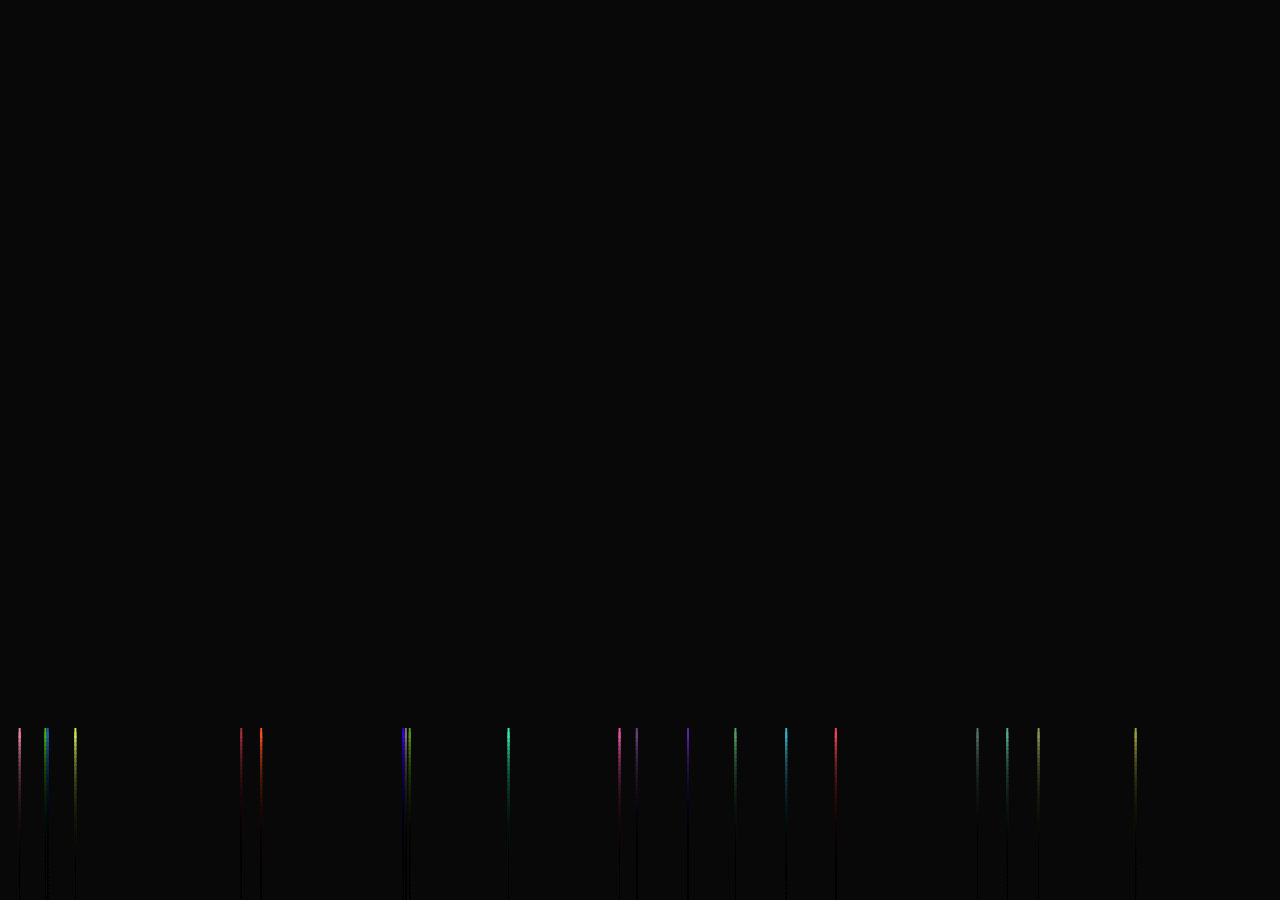
<file: index.html>
<!DOCTYPE html>
<html lang="en">
  <head>
    <meta charset="UTF-8" />
    <meta http-equiv="X-UA-Compatible" content="IE=edge" />
    <meta name="viewport" content="width=device-width, initial-scale=1.0" />
    <title>烟火秀</title>
    <style>
      * {
        padding: 0;
        margin: 0;
        overflow: hidden;
      }
    </style>
  </head>
  <body>
    <canvas id="canvas"></canvas>
    <script>
      (() => {
        const html = document.querySelector('html');
        const canvas = document.getElementById('canvas'); // 获取画布
        const ctx = canvas.getContext('2d'); // 获取画布上下文
        const ranNum = (max, min) => Math.random() * (max - min) + min;

        // 封装绘画类
        const Drawer = {
          drawRect(style, rectOptions = { x: 0, y: 0, width: canvas.width, height: canvas.height }) {
            const {
              x /*矩形起始点的x轴坐标*/,
              y /*矩形起始点的y轴坐标*/,
              width /*矩形的宽度*/,
              height /*矩形的高度*/
            } = rectOptions;
            ctx.beginPath();
            ctx.fillStyle = style;
            ctx.fillRect(x, y, width, height);
            ctx.closePath();
          },
          drawArc(style, arcOptions) {
            const {
              x /*圆弧中心（圆心）的 x 轴坐标*/,
              y /*圆弧中心（圆心）的 y 轴坐标*/,
              r /*圆弧的半径*/,
              startAngle /*圆弧的起始点, x 轴方向开始计算，单位以弧度表示*/,
              endAngle /*圆弧的终点， 单位以弧度表示*/
            } = arcOptions;
            ctx.beginPath();
            ctx.arc(x, y, r, startAngle, endAngle);
            ctx.strokeStyle = style;
            ctx.stroke();
            ctx.closePath();
          },
          /**
          * 绘制文本
          * @param {*} style 绘制文本的 style
          * @param {*} textOptions 文本相关的配置信息, 包含属性:
          *    text: 在画布上输出的文本
          *    x: 相对于画布开始绘制文本的 x 坐标位置
          *    y: 相对于画布开始绘制文本的 y 坐标位置
          */
         drawText(style, textOptions) {
          const {
              text /*文字*/,
              x /*圆弧中心（圆心）的 x 轴坐标*/,
              y /*圆弧中心（圆心）的 y 轴坐标*/
            } = textOptions;
           /*****************************
            * 请在此编写代码，绘制文本
            *****************************/
            ctx.beginPath();
            ctx.strokeStyle = style;
            ctx.font="30px Verdana";
            ctx.strokeText(text,x, y);
            ctx.closePath();
            }
        };

        // 定义烟花类
        class Firework {
          constructor() {
            this._init();
          }

          draw() {
            const isNotReachHeight = this.y > this.flashY; // 还没上升到该爆炸的高度
            if (isNotReachHeight) {
              this._rise();
            } else {
              this._flash();
            }
          }

          // 模拟上升
          _rise() {
            this._drawRect();
            this.y -= this.deltaY;
          }

          // 模拟烟花炸开
          _flash() {
            this._drawArc();
            this._drawText('七夕情人节快乐！！！');

            const MAX_RADIUS = 100;
            const isStillFlash = this.r < MAX_RADIUS; // 还没炸完
            if (isStillFlash) {
              this.r += this.deltaR;
              this.alpha *= this.deltaAlpha;
            } else {
              // 炸完了消失 => 重置
              this._init();
            }
          }

          _init() {
            this._initX();
            this._initY();
            this._initR();
            this._initStyle();
          }

          // 初始化烟花上升时通道 x 坐标相关
          _initX() {
            this.x = ranNum(0, canvas.width); // 画矩形x轴坐标, 随机值
          }

          // 初始化烟花上升时通道 y 坐标相关
          _initY() {
            this.y = canvas.height; // 画矩形y轴坐标
            this.deltaY = 4; // y轴坐标每次重绘减少的delta 模拟烟花的上升
            this.flashY = ranNum(0.1 * canvas.height, 0.4 * canvas.height); // y轴烟花爆炸的坐标
          }

          // 初始化烟花圆形绘制时半径相关
          _initR() {
            this.r = 1; // 烟花初始半径
            this.deltaR = 2; // 半径变化的 delta, 模拟烟花炸开
          }

          // 初始化烟花绘制时 style
          _initStyle() {
            this.alpha = 1; // 初始alpha, 1 表示完全不透明, 0 表示完全透明, 可以参见 https://www.w3schools.com/cssref/func_rgba.asp
            this.deltaAlpha = 0.02; // 每次透明度变化的 delta 最终模拟烟花消失
            this.style = `rgba(${ranNum(0, 255)},${ranNum(0, 255)},${ranNum(0, 255)},${this.alpha})`;
          }

          /**
           * 模拟烟火
           */
          _drawArc() {
            const startAngle = 0;
            const endAngle = Math.PI * 2; //画圆
            Drawer.drawArc(this.style, {
              x: this.x,
              y: this.y,
              r: this.r,
              startAngle,
              endAngle
            });
          }

          /**
           * 模拟上升的动作
           */
          _drawRect() {
            Drawer.drawRect(this.style, {
              x: this.x,
              y: this.y,
              width: 2,
              height: 10
            });
          }

          /**
           * 绘制文本
           */
          _drawText(text) {
            Drawer.drawText(this.style, { text, x: this.x, y: this.y });
          }
        }

        // 烟花秀
        class FireWorksShow {
          // 初始化一场烟花秀, 共 20 只烟花
          constructor(num = 20) {
            this.fires = [];
            for (var i = 0; i < num; i++) {
              this.fires.push(new Firework());
            }
          }

          // 开始放烟花
          show() {
            this._drawTails();
            this.fires.forEach((fire) => fire.draw());
            requestAnimationFrame(this.show.bind(this));
          }

          // 模拟烟花尾巴
          _drawTails() {
            Drawer.drawRect('rgba(0,0,0,0.1)');
          }

          _drawBlackSky() {
            Drawer.drawRect('black');
          }
        }

        // 初始化 canvas 大小
        function initCanvas() {
          canvas.width = html.clientWidth;
          canvas.height = html.clientHeight;
        }

        // 监听 onresize 事件
        function mountWinOnResize() {
          window.onresize = function onresize() {
            drawRect('black');
          };
        }

        (function startShow() {
          initCanvas();
          mountWinOnResize();

          new FireWorksShow().show();
        })();
      })();
    </script>
  </body>
</html>
</file>
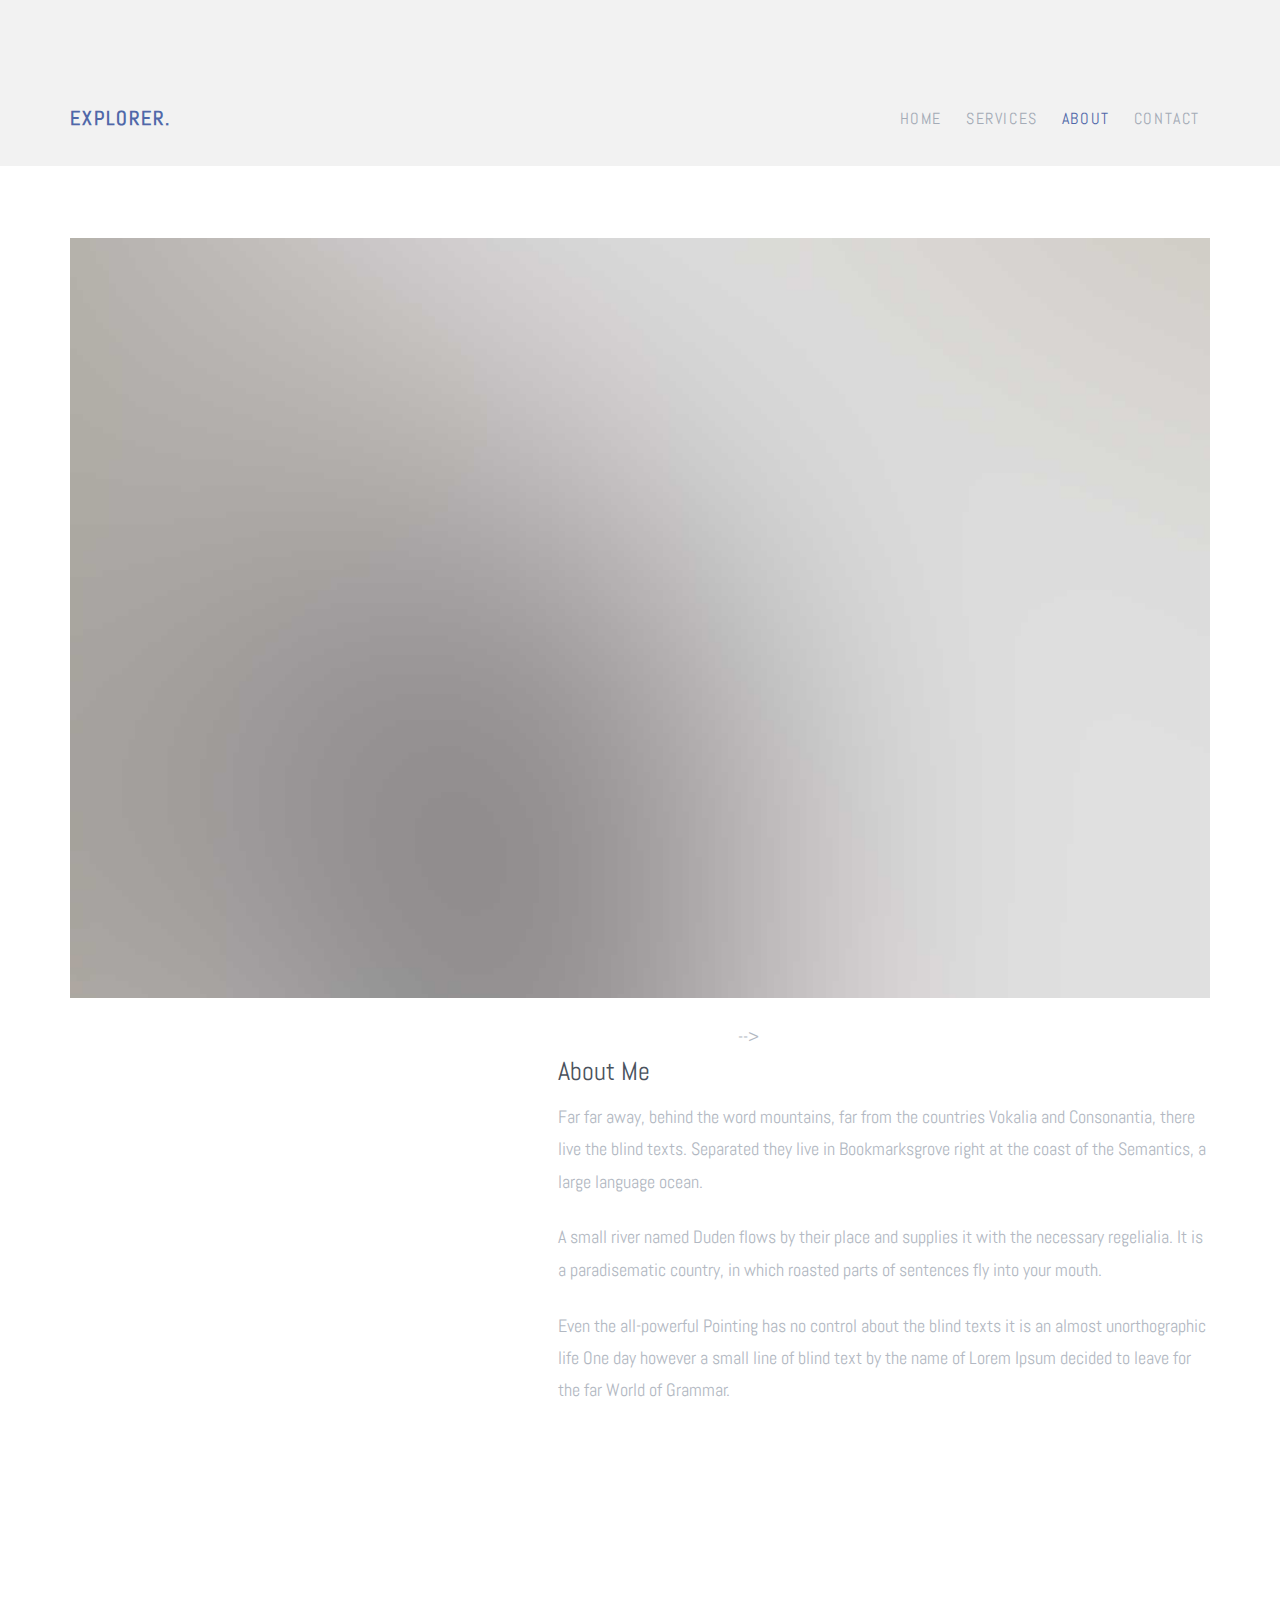
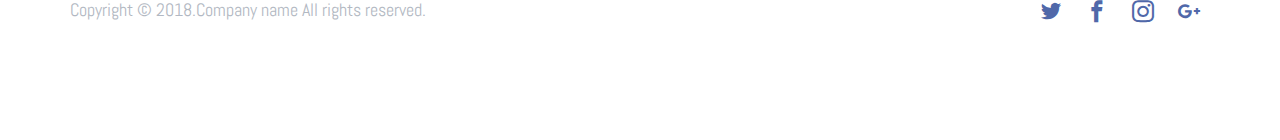
<file: about.html>
<!DOCTYPE html>
<html lang="en">
  <head>
    <meta charset="utf-8">
    <meta name="viewport" content="width=device-width, initial-scale=1">
    <title></title>
    <meta name="description" content="">
    <meta name="keywords" content="">
    
    <link href="https://fonts.googleapis.com/css?family=Abel" rel="stylesheet">
    <link rel="stylesheet" href="css/styles-merged.css">
    <link rel="stylesheet" href="css/style.min.css">
    <link rel="stylesheet" href="css/custom.css">

    <!--[if lt IE 9]>
      <script src="js/vendor/html5shiv.min.js"></script>
      <script src="js/vendor/respond.min.js"></script>
    <![endif]-->
  </head>
  <body>

  <!-- START: header -->
  
  <div class="probootstrap-loader"></div>

  <header role="banner" class="probootstrap-header">
    <div class="container">
        <a href="index.html" class="probootstrap-logo">Explorer<span>.</span></a>
        
        <a href="#" class="probootstrap-burger-menu visible-xs" ><i>Menu</i></a>
        <div class="mobile-menu-overlay"></div>

        <nav role="navigation" class="probootstrap-nav hidden-xs">
          <ul class="probootstrap-main-nav">
            <li><a href="index.html">Home</a></li>
            <li><a href="services.html">Services</a></li>
            <li class="active"><a href="about.html">About</a></li>
            <li><a href="contact.html">Contact</a></li>
          </ul>
          <div class="extra-text visible-xs"> 
            <a href="#" class="probootstrap-burger-menu"><i>Menu</i></a>
            <h5>Address</h5>
            <p>198 West 21th Street, Suite 721 New York NY 10016</p>
            <h5>Connect</h5>
            <ul class="social-buttons">
              <li><a href="#"><i class="icon-twitter"></i></a></li>
              <li><a href="#"><i class="icon-facebook2"></i></a></li>
              <li><a href="#"><i class="icon-instagram2"></i></a></li>
            </ul>
          </div>
        </nav>
    </div>
  </header>
  <!-- END: header -->

  <section class="probootstrap-section">
    <div class="container">
      <div class="row">
        <div class="col-md-12">
          <p><img src="img/img_8.jpg" class="img-responsive" alt="Free Bootstrap Template"></p>
        </div>
      </div>
      <div class="row">
        <div class="col-md-7 col-md-push-5">
          <h2>About Me</h2>
          <p>Far far away, behind the word mountains, far from the countries Vokalia and Consonantia, there live the blind texts. Separated they live in Bookmarksgrove right at the coast of the Semantics, a large language ocean.</p>
          <p>A small river named Duden flows by their place and supplies it with the necessary regelialia. It is a paradisematic country, in which roasted parts of sentences fly into your mouth.</p>
          <p>Even the all-powerful Pointing has no control about the blind texts it is an almost unorthographic life One day however a small line of blind text by the name of Lorem Ipsum decided to leave for the far World of Grammar.</p>
        </div>-->
      </div>
    </div>
  </section>
  <!-- END section -->

  <footer class="probootstrap-footer" role="contentinfo">
    <div class="container">
      <div class="row">
        <div class="col-md-12">
          <p class="probootstrap-copyright">Copyright &copy; 2018.Company name All rights reserved. </p>
          <ul class="probootstrap-social">
            <li><a href="#"><i class="icon-twitter"></i></a></li>
            <li><a href="#"><i class="icon-facebook2"></i></a></li>
            <li><a href="#"><i class="icon-instagram2"></i></a></li>
            <li><a href="#"><i class="icon-google-plus"></i></a></li>
          </ul>
        </div>
      </div>
    </div>
  </footer>

  <div class="gototop js-top">
    <a href="#" class="js-gotop"><i class="icon-chevron-thin-up"></i></a>
  </div>
  

  <script src="js/scripts.min.js"></script>
  <script src="js/main.min.js"></script>
  <script src="js/custom.js"></script>
  </body>
</html>
</file>
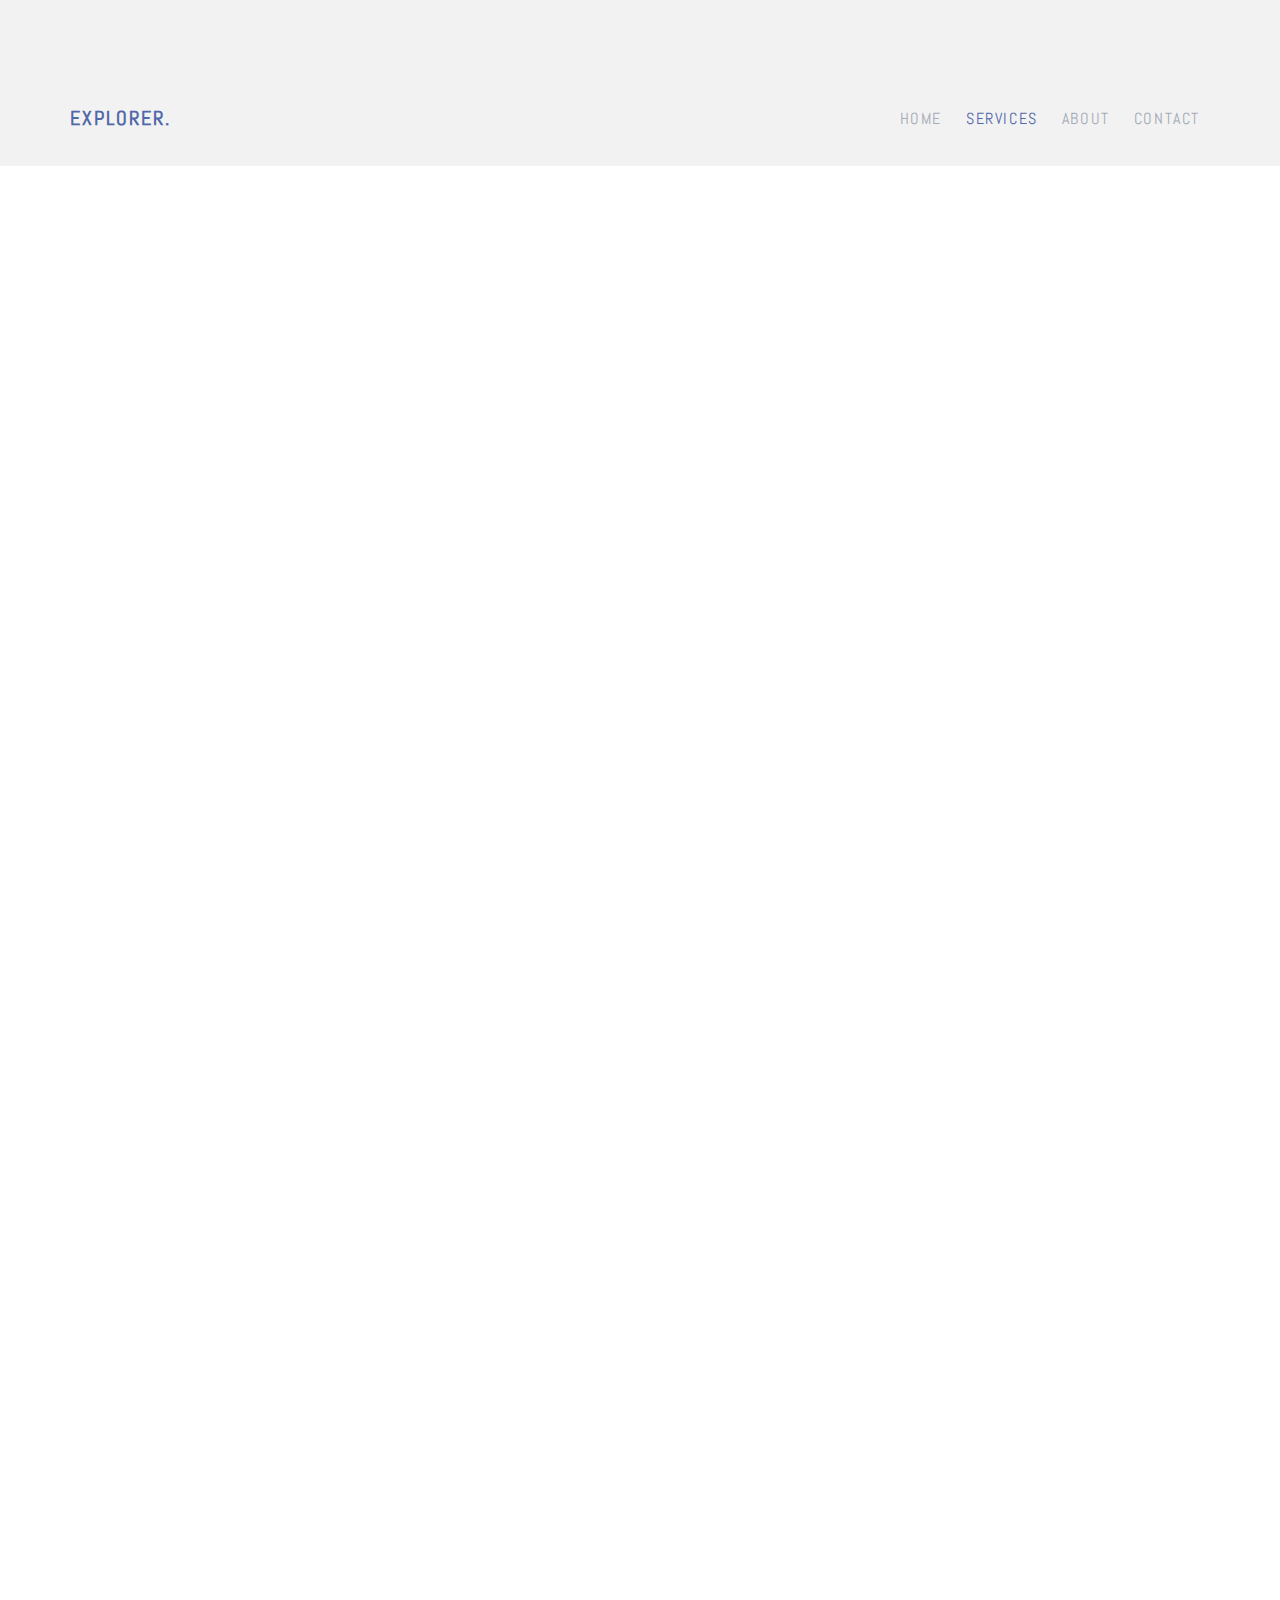
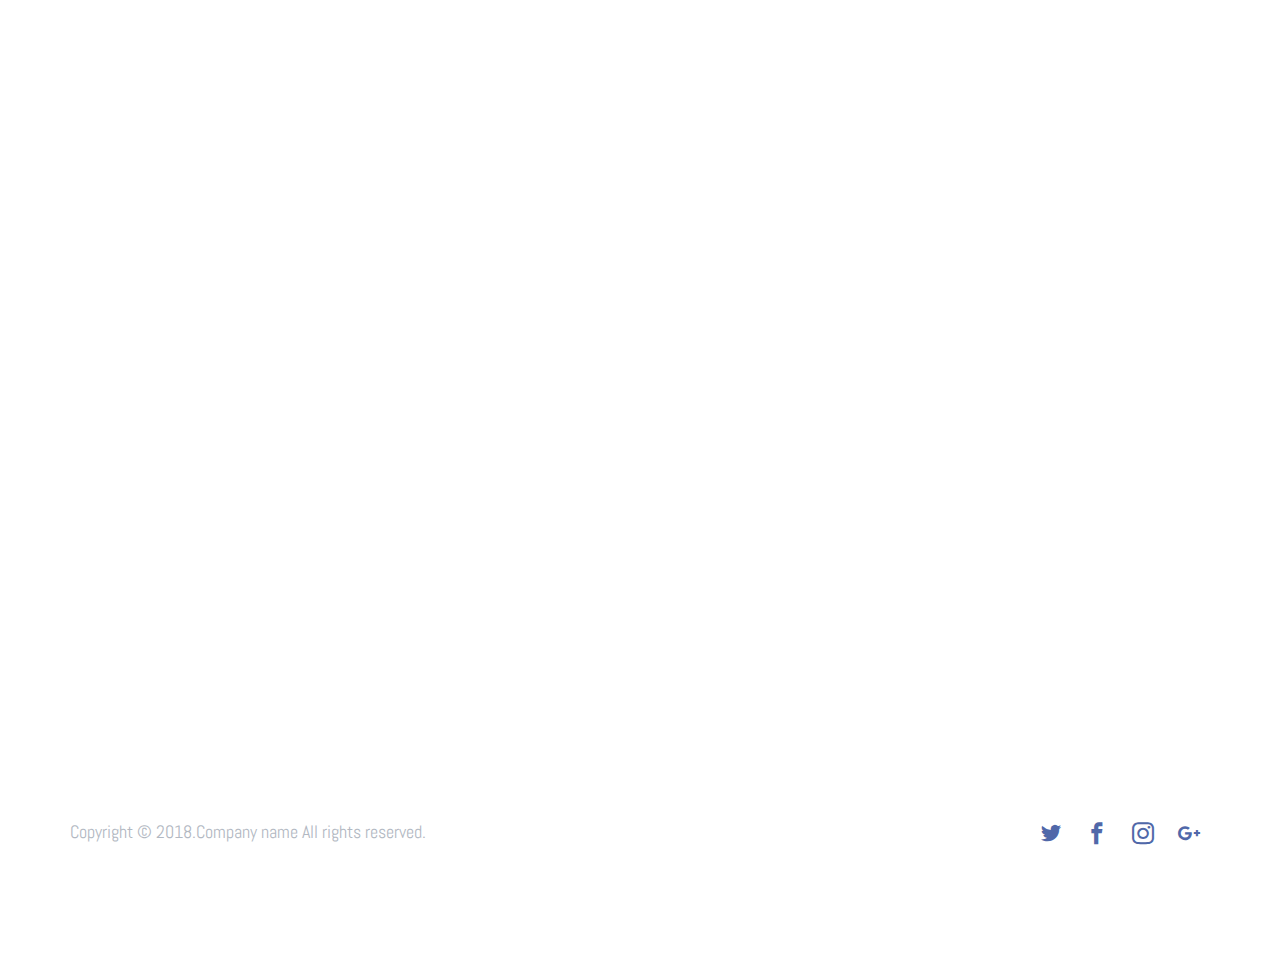
<file: services.html>
<!DOCTYPE html>
<html lang="en">
  <head>
    <meta charset="utf-8">
    <meta name="viewport" content="width=device-width, initial-scale=1">
    <title></title>
    <meta name="description" content="">
    <meta name="keywords" content="">
    
    <link href="https://fonts.googleapis.com/css?family=Abel" rel="stylesheet">
    <link rel="stylesheet" href="css/styles-merged.css">
    <link rel="stylesheet" href="css/style.min.css">
    <link rel="stylesheet" href="css/custom.css">

    <!--[if lt IE 9]>
      <script src="js/vendor/html5shiv.min.js"></script>
      <script src="js/vendor/respond.min.js"></script>
    <![endif]-->
  </head>
  <body>

  <!-- START: header -->
  
  <div class="probootstrap-loader"></div>

  <header role="banner" class="probootstrap-header">
    <div class="container">
        <a href="index.html" class="probootstrap-logo">Explorer<span>.</span></a>
        
        <a href="#" class="probootstrap-burger-menu visible-xs" ><i>Menu</i></a>
        <div class="mobile-menu-overlay"></div>

        <nav role="navigation" class="probootstrap-nav hidden-xs">
          <ul class="probootstrap-main-nav">
            <li><a href="index.html">Home</a></li>
            <li class="active"><a href="services.html">Services</a></li>
            <li><a href="about.html">About</a></li>
            <li><a href="contact.html">Contact</a></li>
          </ul>
          <div class="extra-text visible-xs"> 
            <a href="#" class="probootstrap-burger-menu"><i>Menu</i></a>
            <h5>Address</h5>
            <p>198 West 21th Street, Suite 721 New York NY 10016</p>
            <h5>Connect</h5>
            <ul class="social-buttons">
              <li><a href="#"><i class="icon-twitter"></i></a></li>
              <li><a href="#"><i class="icon-facebook2"></i></a></li>
              <li><a href="#"><i class="icon-instagram2"></i></a></li>
            </ul>
          </div>
        </nav>
    </div>
  </header>
  <!-- END: header -->

  <section class="probootstrap-section">
    <div class="container">
      <div class="row">
        <div class="col-md-6 col-md-offset-3 mb80 text-center probootstrap-animate">
          <h2>My Services</h2>
          <p>Far far away, behind the word mountains, far from the countries Vokalia and Consonantia, there live the blind texts. Separated they live in Bookmarksgrove right at the coast of the Semantics, a large language ocean.</p>    
        </div>
      </div>
      <div class="row probootstrap-lg-service probootstrap-animate" data-animate-effect="fadeIn">
        <div class="col-md-4">
          <div class="icon"><i class="icon-laptop3"></i></div>
        </div>
        <div class="col-md-8">
          <h2 class="mt0">Business Strategy</h2>
          <p>Far far away, behind the word mountains, far from the countries Vokalia and Consonantia, there live the blind texts. Separated they live in Bookmarksgrove right at the coast of the Semantics, a large language ocean.</p>    
          <p>A small river named Duden flows by their place and supplies it with the necessary regelialia. It is a paradisematic country, in which roasted parts of sentences fly into your mouth.</p>
        </div>
      </div>
      <div class="row probootstrap-lg-service probootstrap-animate" data-animate-effect="fadeIn">
        <div class="col-md-4 col-md-push-8">
          <div class="icon">
            <i class="icon-wallet2"></i>
          </div>
        </div>
        <div class="col-md-8 col-md-pull-4">
          <h2 class="mt0">Business Profit</h2>
          <p>Far far away, behind the word mountains, far from the countries Vokalia and Consonantia, there live the blind texts. Separated they live in Bookmarksgrove right at the coast of the Semantics, a large language ocean.</p>    
          <p>A small river named Duden flows by their place and supplies it with the necessary regelialia. It is a paradisematic country, in which roasted parts of sentences fly into your mouth.</p>
        </div>
      </div>

      <div class="row probootstrap-lg-service probootstrap-animate" data-animate-effect="fadeIn">
        <div class="col-md-4">
          <div class="icon">
            <i class="icon-presentation"></i>
          </div>
        </div>
        <div class="col-md-8">
          <h2 class="mt0">Business Marketing</h2>
          <p>Far far away, behind the word mountains, far from the countries Vokalia and Consonantia, there live the blind texts. Separated they live in Bookmarksgrove right at the coast of the Semantics, a large language ocean.</p>    
          <p>A small river named Duden flows by their place and supplies it with the necessary regelialia. It is a paradisematic country, in which roasted parts of sentences fly into your mouth.</p>
        </div>
      </div>
  

      <div class="row">
        <div class="col-md-6 col-md-offset-3 mb80 text-center probootstrap-animate">
          <h2>More Services</h2>
        </div>
      </div>

      <div class="row">
        <div class="col-md-4">
          <div class="service left-icon probootstrap-animate">

            <div class="icon">
              <i class="icon-laptop3"></i>
            </div>
            <div class="text">
              <h3 class="heading">Business Strategy</h3>
              <p>Far far away, behind the word mountains, far from the countries Vokalia and Consonantia, there live the blind texts. </p>
            </div>

          </div>
        </div>
        <div class="col-md-4">
          <div class="service left-icon probootstrap-animate">
            <div class="icon">
              <i class="icon-presentation"></i>
            </div>
            <div class="text">
              <h3 class="heading">Business Marketing</h3>
              <p>Far far away, behind the word mountains, far from the countries Vokalia and Consonantia, there live the blind texts. </p>
            </div>
          </div>
        </div>
        <div class="col-md-4">
          <div class="service left-icon probootstrap-animate">
            <div class="icon">
              <i class="icon-wallet2"></i>
            </div>
            <div class="text">
              <h3 class="heading">Business Profit</h3>
              <p>Far far away, behind the word mountains, far from the countries Vokalia and Consonantia, there live the blind texts. </p>
            </div>
          </div>
        </div>


        <div class="col-md-4">
          <div class="service left-icon probootstrap-animate">

            <div class="icon">
              <i class="icon-hourglass"></i>
            </div>
            <div class="text">
              <h3 class="heading">Fast &amp; Reliable</h3>
              <p>Far far away, behind the word mountains, far from the countries Vokalia and Consonantia, there live the blind texts. </p>
            </div>

          </div>
        </div>
        <div class="col-md-4">
          <div class="service left-icon probootstrap-animate">
            <div class="icon">
              <i class="icon-shield3"></i>
            </div>
            <div class="text">
              <h3 class="heading">Business Security</h3>
              <p>Far far away, behind the word mountains, far from the countries Vokalia and Consonantia, there live the blind texts. </p>
            </div>
          </div>
        </div>
        <div class="col-md-4">
          <div class="service left-icon probootstrap-animate">
            <div class="icon">
              <i class="icon-adjustments"></i>
            </div>
            <div class="text">
              <h3 class="heading">Full Customization</h3>
              <p>Far far away, behind the word mountains, far from the countries Vokalia and Consonantia, there live the blind texts. </p>
            </div>
          </div>
        </div>

      </div>
    </div>
  </section>
  <!-- END section -->

  <footer class="probootstrap-footer" role="contentinfo">
    <div class="container">
      <div class="row">
        <div class="col-md-12">
          <p class="probootstrap-copyright">Copyright &copy; 2018.Company name All rights reserved. </p>
          <ul class="probootstrap-social">
            <li><a href="#"><i class="icon-twitter"></i></a></li>
            <li><a href="#"><i class="icon-facebook2"></i></a></li>
            <li><a href="#"><i class="icon-instagram2"></i></a></li>
            <li><a href="#"><i class="icon-google-plus"></i></a></li>
          </ul>
        </div>
      </div>
    </div>
  </footer>

  <div class="gototop js-top">
    <a href="#" class="js-gotop"><i class="icon-chevron-thin-up"></i></a>
  </div>
  

  <script src="js/scripts.min.js"></script>
  <script src="js/main.min.js"></script>
  <script src="js/custom.js"></script>
  </body>
</html>
</file>
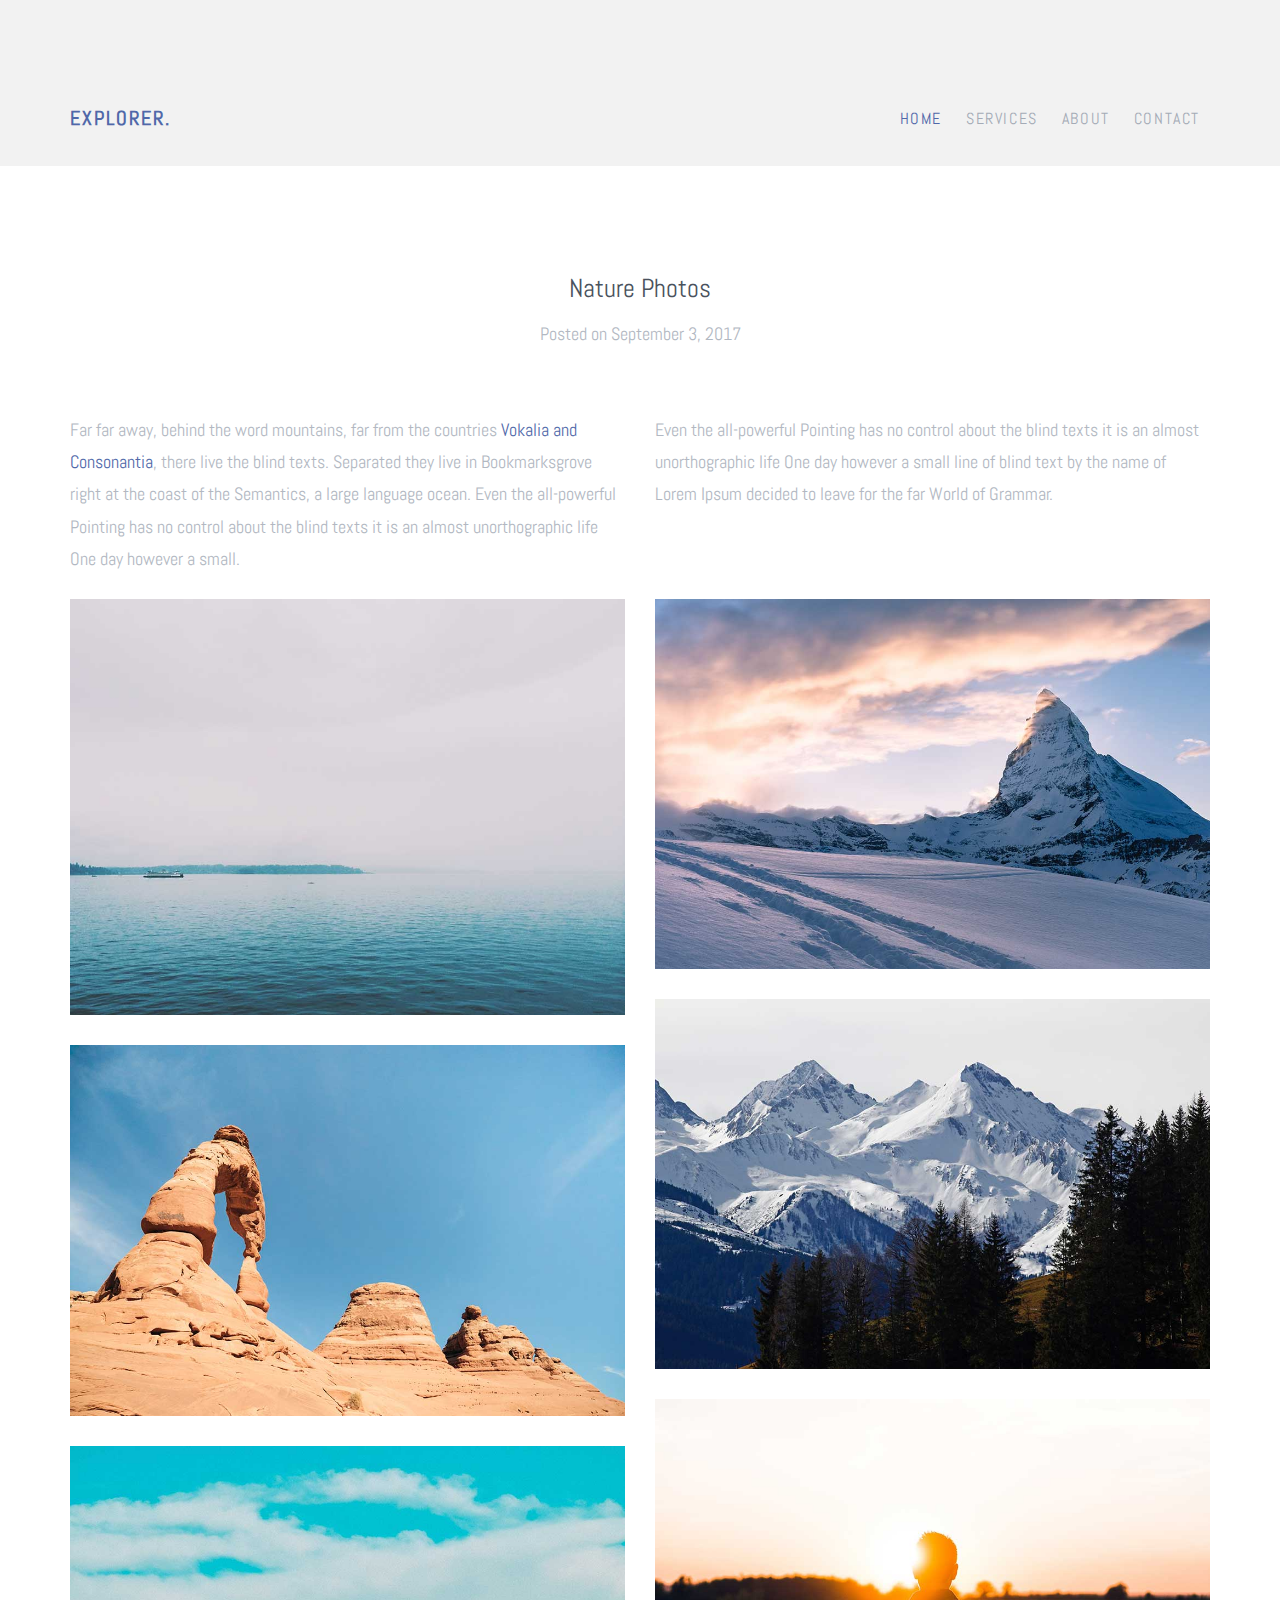
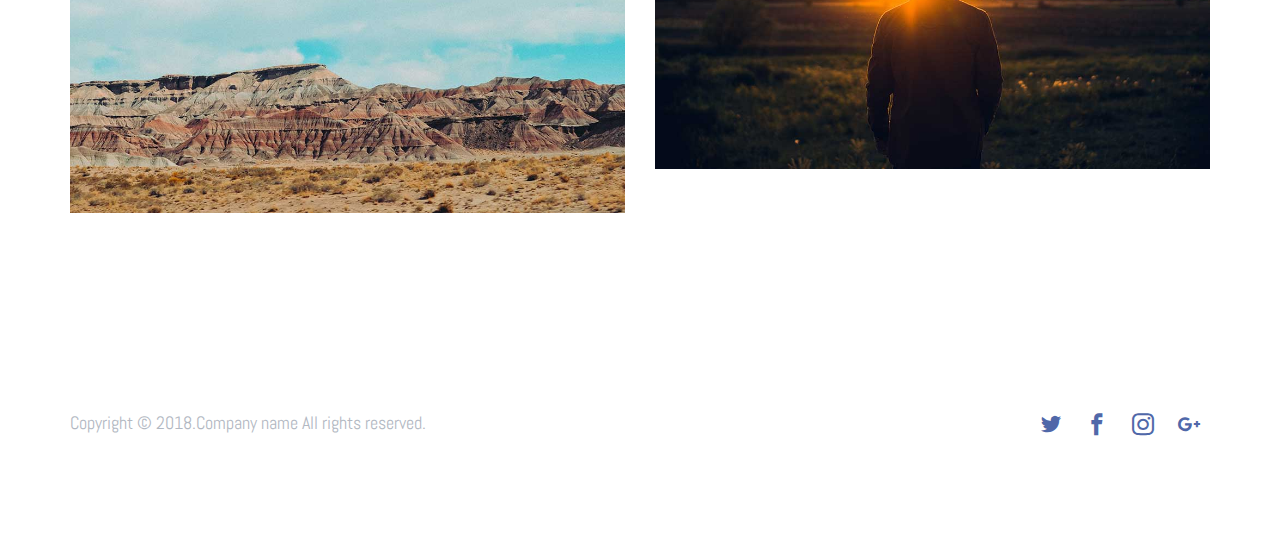
<file: single-page.html>
<!DOCTYPE html>
<html lang="en">
  <head>
    <meta charset="utf-8">
    <meta name="viewport" content="width=device-width, initial-scale=1">
    <title></title>
    <meta name="description" content="">
    <meta name="keywords" content="">
    
    <link href="https://fonts.googleapis.com/css?family=Abel" rel="stylesheet">
    <link rel="stylesheet" href="css/styles-merged.css">
    <link rel="stylesheet" href="css/style.min.css">
    <link rel="stylesheet" href="css/custom.css">

    <!--[if lt IE 9]>
      <script src="js/vendor/html5shiv.min.js"></script>
      <script src="js/vendor/respond.min.js"></script>
    <![endif]-->
  </head>
  <body>

  <!-- START: header -->
  
  <div class="probootstrap-loader"></div>

  <header role="banner" class="probootstrap-header">
    <div class="container">
        <a href="index.html" class="probootstrap-logo">Explorer<span>.</span></a>
        
        <a href="#" class="probootstrap-burger-menu visible-xs" ><i>Menu</i></a>
        <div class="mobile-menu-overlay"></div>

        <nav role="navigation" class="probootstrap-nav hidden-xs">
          <ul class="probootstrap-main-nav">
            <li class="active"><a href="index.html">Home</a></li>
            <li><a href="services.html">Services</a></li>
            <li><a href="about.html">About</a></li>
            <li><a href="contact.html">Contact</a></li>
          </ul>
          <div class="extra-text visible-xs"> 
            <a href="#" class="probootstrap-burger-menu"><i>Menu</i></a>
            <h5>Address</h5>
            <p>198 West 21th Street, Suite 721 New York NY 10016</p>
            <h5>Connect</h5>
            <ul class="social-buttons">
              <li><a href="#"><i class="icon-twitter"></i></a></li>
              <li><a href="#"><i class="icon-facebook2"></i></a></li>
              <li><a href="#"><i class="icon-instagram2"></i></a></li>
            </ul>
          </div>
        </nav>
    </div>
  </header>
  <!-- END: header -->
  
  <div class="probootstrap-section">
    <div class="container">

      <div class="row">
        <div class="col-md-6 col-md-offset-3 mb40 text-center">
          <h2>Nature Photos</h2>
          <p>Posted  on September 3, 2017</p>
        </div>
        <div class="col-md-6">
          <p>Far far away, behind the word mountains, far from the countries <a href="#">Vokalia and Consonantia</a>, there live the blind texts. Separated they live in Bookmarksgrove right at the coast of the Semantics, a large language ocean. Even the all-powerful Pointing has no control about the blind texts it is an almost unorthographic life One day however a small.</p>    
        </div>
        <div class="col-md-6">
          <p>Even the all-powerful Pointing has no control about the blind texts it is an almost unorthographic life One day however a small line of blind text by the name of Lorem Ipsum decided to leave for the far World of Grammar.</p>    
        </div>
      </div>
      <div class="row">
        <div class="col-md-6">
          <p><a href="img/img_1.jpg" class="image-popup"><img src="img/img_1.jpg" class="img-responsive" alt="Free HTML5 Bootstrap Template"></a></p>
          <p><a href="img/img_3.jpg" class="image-popup"><img src="img/img_3.jpg" class="img-responsive" alt="Free HTML5 Bootstrap Template"></a></p>
          <p><a href="img/img_7.jpg" class="image-popup"><img src="img/img_7.jpg" class="img-responsive" alt="Free HTML5 Bootstrap Template"></a></p>
        </div>
        <div class="col-md-6">
          <p><a href="img/img_2.jpg" class="image-popup"><img src="img/img_2.jpg" class="img-responsive" alt="Free HTML5 Bootstrap Template"></a></p>
          <p><a href="img/img_4.jpg" class="image-popup"><img src="img/img_4.jpg" class="img-responsive" alt="Free HTML5 Bootstrap Template"></a></p>
          <p><a href="img/img_6.jpg" class="image-popup"><img src="img/img_6.jpg" class="img-responsive" alt="Free HTML5 Bootstrap Template"></a></p>
        </div>
      </div>
      
    </div>
  </div>

  <footer class="probootstrap-footer" role="contentinfo">
    <div class="container">
      <div class="row">
        <div class="col-md-12">
          <p class="probootstrap-copyright">Copyright &copy; 2018.Company name All rights reserved. </p>
          <ul class="probootstrap-social">
            <li><a href="#"><i class="icon-twitter"></i></a></li>
            <li><a href="#"><i class="icon-facebook2"></i></a></li>
            <li><a href="#"><i class="icon-instagram2"></i></a></li>
            <li><a href="#"><i class="icon-google-plus"></i></a></li>
          </ul>
        </div>
      </div>
    </div>
  </footer>

  <div class="gototop js-top">
    <a href="#" class="js-gotop"><i class="icon-chevron-thin-up"></i></a>
  </div>
  

  <script src="js/scripts.min.js"></script>
  <script src="js/main.min.js"></script>
  <script src="js/custom.js"></script>

  </body>
</html>
</file>
<file: css/custom.css>
/* Your custom css code goes here */
</file>
<file: css/style.min.css>
/*!==============================
 * Theme Name: Explorer
 */.probootstrap-logo,body{font-family:Abel,sans-serif}.btn,.probootstrap-footer-widget .heading,.probootstrap-logo,.probootstrap-main-nav li a{letter-spacing:.1em;text-transform:uppercase}@font-face{font-family:icomoon;src:url(../fonts/icomoon/icomoon.eot?1z9v6x);src:url(../fonts/icomoon/icomoon.eot?1z9v6x#iefix) format("embedded-opentype"),url(../fonts/icomoon/icomoon.ttf?1z9v6x) format("truetype"),url(../fonts/icomoon/icomoon.woff?1z9v6x) format("woff"),url(../fonts/icomoon/icomoon.svg?1z9v6x#icomoon) format("svg");font-weight:400;font-style:normal}html{overflow-x:hidden;font-size:1em}body{background:#fff;font-size:18px;line-height:1.8;font-weight:300;color:#b2b8c2}::selection{background:#5068A9;color:#fff}::-moz-selection{background:#5068A9;color:#fff}.page-title h1,.probootstrap-card .probootstrap-card-text .probootstrap-card-heading,.probootstrap-panel .panel .panel-title,.section-heading h2,.service .heading,.service.left-icon h3,h1,h2,h3,h4{margin:1.414em 0 .5em;line-height:1.2;font-weight:300;color:#4a525d}.page-title h1,h1{margin-top:0;font-size:1.602em}.section-heading h2,h2{font-size:1.424em}.probootstrap-card .probootstrap-card-text .probootstrap-card-heading,.service .heading,.service.left-icon h3,h3{font-size:1.266em}.probootstrap-panel .panel .panel-title,h4{font-size:1.125em}.font_small,small{font-size:.889em}figure,ol,p,ul{margin-bottom:1.3em}a{-webkit-transition:.3s all;transition:.3s all;color:#5068A9}a:focus,a:hover{color:#485d98;text-decoration:none!important}.probootstrap-header{padding-top:100px;padding-bottom:30px;width:100%;z-index:12;position:relative;background:#F2F2F2;top:0}.probootstrap-logo{float:left;color:#5068A9;padding-left:0;font-size:20px;display:block;font-weight:900}.probootstrap-logo:active,.probootstrap-logo:focus,.probootstrap-logo:hover{color:#5068A9}@media screen and (max-width:768px){.probootstrap-header{padding-top:30px;padding-bottom:30px}.probootstrap-logo{padding-left:0}}.probootstrap-nav{float:right;margin:2px 0 0}.probootstrap-mobile-menu-active .probootstrap-nav{text-align:left;position:fixed;display:block!important;overflow-y:auto;top:0;right:0;bottom:0;z-index:1100;height:100vh;width:300px;background:#000;padding:40px;-webkit-transition:.3s all ease-out;transition:.3s all ease-out;-webkit-transform:translateX(300px);transform:translateX(300px)}.probootstrap-mobile-menu-active .probootstrap-nav .extra-text{display:block;float:left;clear:both;margin-top:30px;font-size:16px;color:rgba(255,255,255,.5)}.probootstrap-mobile-menu-active .probootstrap-nav .extra-text .social-buttons{padding:0;margin:0 0 20px}.probootstrap-mobile-menu-active .probootstrap-nav .extra-text .social-buttons li{display:inline-block;zoom:1;padding:0;margin:0}.probootstrap-mobile-menu-active .probootstrap-nav .extra-text .social-buttons li a{color:#fff;padding:10px}.probootstrap-mobile-menu-active .probootstrap-nav .extra-text .social-buttons li:first-child a{padding-left:0}.probootstrap-mobile-menu-active .probootstrap-nav .extra-text h5{text-transform:uppercase;font-size:12px;font-weight:700;letter-spacing:.1em;color:#fff}.probootstrap-mobile-menu-active.show .probootstrap-nav{-webkit-transform:translateX(0);transform:translateX(0)}.probootstrap-main-nav{margin:0;padding:0}.probootstrap-mobile-menu-active .probootstrap-main-nav{float:left;margin-top:40px;width:100%}.probootstrap-main-nav li{margin:0;padding:0 10px;list-style:none;display:inline;font-size:16px}.probootstrap-mobile-menu-active .probootstrap-main-nav li{margin-bottom:10px;padding-left:0;padding-right:0;display:block}.probootstrap-main-nav li a{font-weight:400;padding:10px 0;color:#a4abb6}.probootstrap-main-nav li a:hover{color:#8791a0}.probootstrap-mobile-menu-active.show .probootstrap-main-nav li a{color:#5068A9}.probootstrap-mobile-menu-active .probootstrap-main-nav li a{margin-bottom:10px;padding:5px 0;display:block}.probootstrap-mobile-menu-active .probootstrap-main-nav li a:hover{color:#fff}.probootstrap-main-nav li.active a,.probootstrap-main-nav li.active a:hover{color:#5068A9}.probootstrap-header-social li a,.probootstrap-mobile-menu-active .probootstrap-main-nav li.active a{color:#fff}.mobile-menu-overlay{z-index:1099;position:fixed;top:0;bottom:0;left:0;right:0;width:100vw;height:100vh;background:rgba(0,0,0,.3);opacity:0;visibility:hidden;-webkit-transition:.3s all ease-out;transition:.3s all ease-out}.probootstrap-hover-overlay:before,.probootstrap-hover-overlay:hover:before,.probootstrap-mobile-menu-active.show .mobile-menu-overlay{opacity:1;visibility:visible}.probootstrap-header-social{position:absolute;top:34px;right:60px}.probootstrap-header-social li{display:inline;list-style:none;margin-left:5px}.probootstrap-right-nav{position:absolute;top:3px;right:0;margin:0;padding:0}.probootstrap-right-nav li{padding:0;margin:0;display:inline-block;zoom:1;list-style:none}.probootstrap-right-nav li a{padding:0 10px}.probootstrap-burger-menu{display:inline-block;width:18px;height:18px;cursor:pointer;text-decoration:none}.probootstrap-burger-menu i{position:relative;display:inline-block;width:18px;height:2px;color:#a4abb6;font:700 14px/.4 Helvetica,arial;text-transform:uppercase;text-indent:-55px;background:#a4abb6;-webkit-transition:all .2s ease-out;transition:all .2s ease-out}.probootstrap-burger-menu i::after,.probootstrap-burger-menu i::before{content:'';width:18px;height:2px;background:#a4abb6;position:absolute;left:0;-webkit-transition:all .2s ease-out;transition:all .2s ease-out}.probootstrap-burger-menu i::before{top:-7px}.probootstrap-burger-menu i::after{bottom:-7px}.probootstrap-burger-menu:hover i::before{top:-10px}.probootstrap-burger-menu:hover i::after{bottom:-10px}.probootstrap-burger-menu.active i{background:0 0}.probootstrap-burger-menu.active i::before{top:0;-webkit-transform:rotateZ(45deg);transform:rotateZ(45deg)}.probootstrap-burger-menu.active i::after{bottom:0;-webkit-transform:rotateZ(-45deg);transform:rotateZ(-45deg)}.probootstrap-mobile-menu-active.show .probootstrap-burger-menu i{color:#fff;background:#000}.probootstrap-mobile-menu-active.show .probootstrap-burger-menu i::after,.probootstrap-mobile-menu-active.show .probootstrap-burger-menu i::before{background:#fff}.probootstrap-burger-menu{position:absolute;top:30px;right:20px}.btn{border:none;border-radius:4px;-webkit-transition:.3s all ease-in;transition:.3s all ease-in;padding:10px 15px}.btn.btn-sm{font-size:13px;padding:5px 20px}.btn.btn-lg{line-height:1.5;padding-top:20px;padding-bottom:20px}.btn.btn-primary{border:2px solid #5068A9;background:#5068A9;color:#fff}.btn.btn-primary:active,.btn.btn-primary:focus,.btn.btn-primary:hover{background:#5f76b3;color:#fff;border:2px solid #5f76b3}.btn.btn-primary:active,.btn.btn-primary:focus{outline:0;border:2px solid #5f76b3}.btn.btn-ghost{background:0 0;border:2px solid #5068A9;color:#5068A9}.btn.btn-ghost:hover{background:#5068A9;color:#fff;border:2px solid #5068A9}.btn.btn-ghost:active,.btn.btn-ghost:focus{outline:0;background:0 0;color:#5068A9;border:2px solid #5068A9}.btn.btn-ghost.btn-ghost-white{background:0 0;border:2px solid #fff;color:#fff}.btn.btn-ghost.btn-ghost-white:hover{background:#fff;color:#5068A9}.btn.btn-ghost.btn-ghost-white:active,.btn.btn-ghost.btn-ghost-white:focus{outline:0;background:#fff;color:#5068A9;border:2px solid #fff}.btn.btn-black,.btn.btn-black:active,.btn.btn-black:focus,.btn.btn-black:hover{background:#000;border:1px solid #000;color:#fff}.btn.btn-black:active,.btn.btn-black:focus{outline:0}.probootstrap-section{padding:4em 0;position:relative;z-index:2}.probootstrap-section.probootstrap-section-sm{padding:3em 0}.probootstrap-section.probootstrap-border-top{border-top:1px solid rgba(0,0,0,.1)}.probootstrap-section.probootstrap-border-bottom{border-bottom:1px solid rgba(0,0,0,.1)}.probootstrap-section>.container.probootstrap-border-top{padding-top:50px;border-top:1px solid rgba(0,0,0,.1)}.probootstrap-cta,.probootstrap-footer{border-top:2px solid rgba(255,255,255,.1)}.probootstrap-section.probootstrap-section-colored,.probootstrap-section.probootstrap-section-dark{background:#ddf0f3;background:-webkit-gradient(linear,left top,right top,from(#ddf0f3),to(#5068a9));background:linear-gradient(to right,#ddf0f3 0,#5068a9 100%);filter:progid:DXImageTransform.Microsoft.gradient( startColorstr=$firstcolor, endColorstr=$secondcolor, GradientType=1 )}.probootstrap-section.probootstrap-section-colored .section-heading h2,.probootstrap-section.probootstrap-section-dark .section-heading h2{color:#fff}.probootstrap-section.probootstrap-section-colored .section-heading p,.probootstrap-section.probootstrap-section-dark .section-heading p{color:rgba(255,255,255,.6)}.probootstrap-section.probootstrap-section-colored .heading-with-icon,.probootstrap-section.probootstrap-section-colored .heading-with-icon i,.probootstrap-section.probootstrap-section-dark .heading-with-icon,.probootstrap-section.probootstrap-section-dark .heading-with-icon i{color:#5068A9}.probootstrap-section.probootstrap-section-colored p,.probootstrap-section.probootstrap-section-dark .section-heading h2,.probootstrap-section.probootstrap-section-dark p{color:#fff}.probootstrap-section.probootstrap-section-dark{background:#222;color:#fff}.probootstrap-section.probootstrap-section-dark .section-heading p,.probootstrap-section.probootstrap-section-dark p{color:rgba(255,255,255,.6)}.probootstrap-section.probootstrap-section-lighter{background:#f7f7f7}@media screen and (max-width:768px){.probootstrap-section{padding:3em 0}}.probootstrap-section.probootstrap-bg{background-size:cover;background-repeat:no-repeat;background-attachment:fixed;padding:8em 0}.probootstrap-section.probootstrap-bg:before{position:absolute;content:"";background:rgba(0,0,0,.6);top:0;left:0;right:0;bottom:0;z-index:-1}.probootstrap-section.probootstrap-bg .heading{margin-top:0;margin-bottom:10px;color:#fff;font-family:Abel,sans-serif;font-size:30px;line-height:30px}.probootstrap-cta :last-child,.probootstrap-panel .panel .panel-body :last-child{margin-bottom:0}.probootstrap-section.probootstrap-bg .sub-heading{font-size:20px;line-height:1.5;color:rgba(255,255,255,.7)}.probootstrap-section.probootstrap-bg .container{position:relative;z-index:2}.probootstrap-cta{border-bottom:2px solid rgba(255,255,255,.1);padding:50px 0;float:left;width:100%}.probootstrap-cta.border-bototm-none{border-bottom:none}.probootstrap-cta h2{margin-top:0;margin-bottom:0;text-transform:uppercase}.probootstrap-relative{position:relative}.probootstrap-owl-navigation{margin:0;padding:0}.probootstrap-owl-navigation.absolute{position:absolute;top:2px}@media screen and (max-width:768px){.probootstrap-owl-navigation.absolute{position:relative;margin-bottom:40px}}.probootstrap-owl-navigation.absolute.right{right:10px}.probootstrap-owl-navigation.absolute.left{left:0}.probootstrap-owl-navigation li{display:inline-block;list-style:none;margin:0;padding:0}.probootstrap-owl-navigation li a{font-size:30px;padding:0;color:#ccc}.probootstrap-owl-navigation li a:hover{color:#333}.probootstrap-footer{padding:5em 0}.probootstrap-footer .probootstrap-copyright{float:left}@media screen and (max-width:768px){.probootstrap-footer{padding:3em 0}.probootstrap-footer .probootstrap-copyright{float:none}}.probootstrap-footer .probootstrap-social{float:right}@media screen and (max-width:768px){.probootstrap-footer .probootstrap-social{float:none}}.probootstrap-footer-widget{float:left;width:100%;margin-bottom:30px}.probootstrap-footer-widget .heading{font-size:14px;margin-bottom:30px;font-weight:400}.probootstrap-footer-widget.right{text-align:right}.probootstrap-link-wrap{padding-left:40px}@media screen and (max-width:970px){.probootstrap-link-wrap{padding-left:0}}.stack-link{padding:0;margin:0;display:block}.stack-link li{list-style:none;padding:0;margin:0 0 10px}.stack-link small{font-size:12px;color:rgba(255,255,255,.2)}.stack-link a:hover small{color:#fff}.section-heading{margin-bottom:50px}.section-heading h2{font-weight:300;text-transform:uppercase;font-family:Abel,sans-serif}.lead{font-size:1.125em;line-height:1.65}.img-bg{background-size:cover;background-position:center center;background-repeat:no-repeat;height:500px;margin-bottom:16px;display:block}@media screen and (max-width:1200px){.img-bg{height:350px}}.img-bg .probootstrap-photo-details{text-align:left;bottom:20px;left:20px;position:absolute}.img-bg .probootstrap-photo-details h2,.img-bg .probootstrap-photo-details p{color:#fff;position:relative}.img-bg .probootstrap-photo-details h2{margin:0;-webkit-transition:.3s all ease;transition:.3s all ease}.img-bg .probootstrap-photo-details p{margin:0;padding:0;color:rgba(255,255,255,.5);-webkit-transition:.3s all ease;transition:.3s all ease}.img-bg:hover h2,.img-bg:hover p{margin-left:10px}figure{margin-bottom:30px}figure figcaption{margin-top:20px;display:block;color:rgba(255,255,255,.3);font-size:14px;font-style:italic;-webkit-transition:.3s all ease;transition:.3s all ease}figure:focus figcaption,figure:hover figcaption{color:rgba(255,255,255,.9)}.img-border{border:2px solid rgba(255,255,255,.1);padding:10px}.probootstrap-panel .panel{background:0 0;border:none;margin-bottom:0!important;margin-top:0!important}.probootstrap-panel .panel .panel-title{margin:0!important;padding:0!important}.probootstrap-panel .panel .panel-heading{background:0 0;border-bottom:2px solid rgba(255,255,255,.1)}.probootstrap-panel .panel .panel-heading a{padding-top:10px!important;padding-bottom:15px!important;display:block;color:rgba(255,255,255,.5);position:relative}.probootstrap-panel .panel .panel-heading a:after,.probootstrap-panel .panel .panel-heading a[aria-expanded=true]:after{font-family:icomoon;font-weight:400;text-transform:none;line-height:1;position:absolute;top:50%;right:0;speak:none;font-style:normal;font-variant:normal;-webkit-font-smoothing:antialiased;-moz-osx-font-smoothing:grayscale}.probootstrap-panel .panel .panel-heading a:after{content:"\e9f7";-webkit-transform:translateY(-50%);transform:translateY(-50%)}.probootstrap-panel .panel .panel-heading a:hover{color:#fff}.probootstrap-panel .panel .panel-heading a[aria-expanded=true]{color:#5068A9}.probootstrap-panel .panel .panel-heading a[aria-expanded=true]:after{content:"\e9e3";-webkit-transform:translateY(-50%);transform:translateY(-50%)}.probootstrap-panel .panel .panel-body{border:none!important}.probootstrap-video{position:relative}.probootstrap-video .probootstrap-video-play{position:absolute;top:0;left:0;right:0;bottom:0;z-index:10}.probootstrap-video .probootstrap-video-play i{position:absolute;top:50%;left:50%;font-size:40px;color:rgba(255,255,255,.4);-webkit-transform:translateX(-50%) translateY(-50%);transform:translateX(-50%) translateY(-50%);-webkit-transition:.3s all ease;transition:.3s all ease}.probootstrap-card.probootstrap-listing .probootstrap-card-media,.slides-text{position:relative}.probootstrap-video .probootstrap-video-play:hover i{color:#fff}.probootstrap-video .probootstrap-video-play:active,.probootstrap-video .probootstrap-video-play:focus{outline:0}.slides-text{z-index:99;padding-top:350px;max-width:600px;margin:0 auto}.slides-text h2{font-weight:100;font-size:50px;color:#fff;text-transform:uppercase}@media screen and (max-width:768px){.probootstrap-footer-widget.right{text-align:left}.slides-text h2{font-size:30px}}.slides-text p{font-size:18px}@media screen and (max-width:768px){.slides-text p{font-size:16px}.slides-text{padding-top:150px}}.probootstrap-card{margin-bottom:30px;float:left;width:100%}.probootstrap-card .probootstrap-card-media.icon{font-size:30px}.probootstrap-card .probootstrap-card-media.svg-sm .svg{height:80px;margin-bottom:0}.probootstrap-card .probootstrap-card-media.colored .svg{fill:#5068A9}.probootstrap-card .probootstrap-card-text{padding:20px}.probootstrap-card .probootstrap-card-text .probootstrap-card-heading{margin-top:0;margin-bottom:20px}.probootstrap-card .probootstrap-card-text p:last-child{margin-bottom:0}.probootstrap-card.probootstrap-listing{margin-bottom:20px;background:#fff;float:left;width:100%;-webkit-transition:.3s all ease-in-out;transition:.3s all ease-in-out;position:relative;top:0}.probootstrap-card.probootstrap-listing .probootstrap-card-media .probootstrap-love{width:40px;height:40px;line-height:40px;border-radius:50%;text-align:center;position:absolute;bottom:-20px;right:15px;background:#fff;-webkit-transition:.3s all ease-in;transition:.3s all ease-in;display:inline-block;zoom:1;-webkit-box-shadow:0 6px 8px -6px rgba(0,0,0,.1);box-shadow:0 6px 8px -6px rgba(0,0,0,.1)}.probootstrap-card.probootstrap-listing .probootstrap-card-media .probootstrap-love:focus,.probootstrap-card.probootstrap-listing .probootstrap-card-media .probootstrap-love:hover{-webkit-box-shadow:0 2px 8px -6px rgba(0,0,0,.7);box-shadow:0 2px 8px -6px rgba(0,0,0,.7);background:#5068A9;color:#fff}.probootstrap-card.probootstrap-listing .probootstrap-card-media .probootstrap-love.active{-webkit-box-shadow:0 6px 8px -6px rgba(0,0,0,.1);box-shadow:0 6px 8px -6px rgba(0,0,0,.1);background:#5068A9;color:#fff}.probootstrap-card.probootstrap-listing .probootstrap-card-text .probootstrap-listing-location{display:table;margin-bottom:20px}.probootstrap-card.probootstrap-listing .probootstrap-card-text .probootstrap-listing-location i,.probootstrap-card.probootstrap-listing .probootstrap-card-text .probootstrap-listing-location span{display:table-cell;vertical-align:top}.probootstrap-card.probootstrap-listing .probootstrap-card-text .probootstrap-listing-location i{position:relative;top:2px;width:25px}.probootstrap-card.probootstrap-listing .probootstrap-card-text .probootstrap-listing-location span{font-weight:400;font-size:14px;color:#bdbdbd}.probootstrap-card.probootstrap-listing .probootstrap-card-text .probootstrap-listing-category{margin-bottom:5px}.probootstrap-card.probootstrap-listing .probootstrap-card-text .probootstrap-listing-category span{display:inline-block;zoom:1;padding:2px 10px;border-radius:4px;color:#fff;text-transform:uppercase;font-size:10px}.probootstrap-card.probootstrap-listing .probootstrap-card-text .probootstrap-listing-category.for-sale span{background:#22EAAA}.probootstrap-card.probootstrap-listing .probootstrap-card-text .probootstrap-listing-category.for-rent span{background:#EE5A5A}.probootstrap-card.probootstrap-listing .probootstrap-card-text .probootstrap-listing-price{font-size:16px;color:#bdbdbd}.probootstrap-card.probootstrap-listing .probootstrap-card-text .probootstrap-listing-price strong{font-size:30px;font-weight:300;color:#5068A9}.probootstrap-card.probootstrap-listing .probootstrap-card-extra{float:left;background:#fff;width:100%;border-top:1px solid #f0f0f0}.probootstrap-card.probootstrap-listing .probootstrap-card-extra ul{padding:0 20px;margin:0}.probootstrap-card.probootstrap-listing .probootstrap-card-extra ul li{width:25%;float:left;padding:10px 0;margin:0;list-style:none;font-size:12px;color:#000}.probootstrap-card.probootstrap-listing .probootstrap-card-extra ul li span{display:block;color:#bdbdbd}.probootstrap-card.probootstrap-listing:focus,.probootstrap-card.probootstrap-listing:hover{top:-20px;-webkit-box-shadow:0 6px 68px -6px rgba(0,0,0,.2);box-shadow:0 6px 68px -6px rgba(0,0,0,.2)}.probootstrap-card.probootstrap-person{margin-bottom:30px;padding:15px;border:2px solid rgba(255,255,255,.1)}.probootstrap-card.probootstrap-person h2{color:#fff!important}.probootstrap-card.probootstrap-person .probootstrap-card-media{padding-top:30px}.probootstrap-card.probootstrap-person .probootstrap-card-media img{height:200px;margin:0 auto;border-radius:50%}.probootstrap-card.probootstrap-person small{color:rgba(255,255,255,.3);font-weight:400}.page-title{margin-top:120px;margin-bottom:50px;text-align:left;float:left;width:100%}.page-title h1{text-transform:uppercase;color:#fff;font-weight:300}.probootstrap-home-search{padding:30px;background:rgba(0,0,0,.85);margin-top:300px;color:#fff;text-align:center;float:left;width:100%;border-radius:4px;-webkit-box-shadow:0 6px 68px -6px rgba(0,0,0,.7);box-shadow:0 6px 68px -6px rgba(0,0,0,.7)}@media screen and (max-width:768px){.probootstrap-card.probootstrap-listing:focus,.probootstrap-card.probootstrap-listing:hover{top:0}.probootstrap-home-search{margin-top:100px}}.probootstrap-home-search form{float:left;width:100%;margin-bottom:20px}.probootstrap-home-search a{color:rgba(255,255,255,.7);text-decoration:underline}.probootstrap-home-search a:hover{color:#fff}.probootstrap-home-search .heading{font-size:24px;color:#fff;margin-top:0;margin-bottom:10px;font-weight:300}.probootstrap-home-search .probootstrap-field-group .probootstrap-fields{width:calc(100% - 200px);text-align:left;float:left}@media screen and (max-width:768px){.probootstrap-home-search .probootstrap-field-group .probootstrap-fields{width:100%}}.probootstrap-home-search .probootstrap-field-group .probootstrap-fields input,.probootstrap-home-search .probootstrap-field-group .probootstrap-fields select{border-radius:0;-webkit-appearance:none;-moz-appearance:none;appearance:none;height:50px;font-size:16px;-webkit-box-shadow:none;box-shadow:none;border:none;width:100%}.probootstrap-home-search .probootstrap-field-group .probootstrap-fields input:active,.probootstrap-home-search .probootstrap-field-group .probootstrap-fields input:focus,.probootstrap-home-search .probootstrap-field-group .probootstrap-fields select:active,.probootstrap-home-search .probootstrap-field-group .probootstrap-fields select:focus{-webkit-box-shadow:none;box-shadow:none;outline:0!important}.probootstrap-home-search .probootstrap-field-group .probootstrap-fields .search-category,.probootstrap-home-search .probootstrap-field-group .probootstrap-fields .search-field{position:relative}.probootstrap-home-search .probootstrap-field-group .probootstrap-fields .search-category i,.probootstrap-home-search .probootstrap-field-group .probootstrap-fields .search-field i{position:absolute;color:rgba(0,0,0,.3);top:50%;-webkit-transform:translateY(-50%);transform:translateY(-50%)}.probootstrap-home-search .probootstrap-field-group .probootstrap-fields .search-field{float:left;width:60%}@media screen and (max-width:768px){.probootstrap-home-search .probootstrap-field-group .probootstrap-fields .search-field{width:100%;border-bottom:1px solid #f1f1f1}}.probootstrap-home-search .probootstrap-field-group .probootstrap-fields .search-field i{left:10px}.probootstrap-home-search .probootstrap-field-group .probootstrap-fields .search-field input{padding-left:40px}.probootstrap-home-search .probootstrap-field-group .probootstrap-fields .search-category{width:40%;float:left;position:relative}@media screen and (max-width:768px){.probootstrap-home-search .probootstrap-field-group .probootstrap-fields .search-category{width:100%}}.probootstrap-home-search .probootstrap-field-group .probootstrap-fields .search-category i{right:10px}.probootstrap-home-search .probootstrap-field-group .probootstrap-fields .search-category:before{content:"";position:absolute;top:7px;bottom:7px;left:0;width:1px;background:rgba(0,0,0,.1)}#map,.probootstrap-cart a,.t2{position:relative}.probootstrap-home-search .probootstrap-field-group .btn{border-radius:0;height:50px;width:200px;float:right;padding:0}.t2{top:2px}.image-popup{margin-bottom:30px;float:left;width:100%}#map{width:100%;height:500px}@media screen and (max-width:768px){.probootstrap-home-search .probootstrap-field-group .btn{width:100%}#map{height:200px}}.probootstrap-cart a .number{letter-spacing:0;position:absolute;top:0;left:10px;display:inline-block;width:25px;font-size:12px;height:25px;margin-top:-5px;line-height:25px;text-align:center;border-radius:50%;background:#5068A9;color:#fff}.media-item,.product-item{-webkit-box-shadow:0 6px 68px -6px rgba(0,0,0,.09);box-shadow:0 6px 68px -6px rgba(0,0,0,.09);background:#fff;margin-bottom:30px;border-radius:7px;overflow:hidden}.media-item .text p:last-child,.media-item figure,.product-item .text p:last-child,.product-item figure{margin-bottom:0}.media-item .text,.product-item .text{padding:20px}.media-item .text .heading,.product-item .text .heading{font-size:20px;margin-top:0;line-height:1.4}.probootstrap-half{display:-webkit-box;display:-ms-flexbox;display:flex;-ms-flex-wrap:wrap;flex-wrap:wrap}.probootstrap-half .image-wrap,.probootstrap-half .text{width:50%}.probootstrap-half .image-wrap{overflow:hidden}@media screen and (max-width:1000px){.probootstrap-half .image-wrap,.probootstrap-half .text{width:100%}.probootstrap-half .image-wrap{height:400px;width:100%}}.probootstrap-half .image{width:100%;height:100%;background-size:cover;background-position:center center;background-repeat:no-repeat;-webkit-transition:.8s all ease-in-out;transition:.8s all ease-in-out;background-color:#5068A9}.probootstrap-half .text{padding:100px;background:#222}.probootstrap-half .text .subtitle{color:rgba(255,255,255,.2)}.probootstrap-card .probootstrap-card-text .probootstrap-half .text .probootstrap-card-heading,.probootstrap-half .text .probootstrap-card .probootstrap-card-text .probootstrap-card-heading,.probootstrap-half .text .probootstrap-panel .panel .panel-title,.probootstrap-half .text .service .heading,.probootstrap-half .text h2,.probootstrap-half .text h3,.probootstrap-half .text h4,.probootstrap-half .text h5,.probootstrap-panel .panel .probootstrap-half .text .panel-title,.service .probootstrap-half .text .heading{color:#fff}.probootstrap-card .probootstrap-card-text .probootstrap-half .text .probootstrap-card-heading,.probootstrap-half .text .probootstrap-card .probootstrap-card-text .probootstrap-card-heading,.probootstrap-half .text .service .heading,.probootstrap-half .text h3,.service .probootstrap-half .text .heading{line-height:30px;font-size:30px;margin-bottom:30px}@media screen and (max-width:768px){.probootstrap-card .probootstrap-card-text .probootstrap-half .text .probootstrap-card-heading,.probootstrap-half .text .probootstrap-card .probootstrap-card-text .probootstrap-card-heading,.probootstrap-half .text .service .heading,.probootstrap-half .text h3,.service .probootstrap-half .text .heading{font-size:24px;line-height:24px}}.probootstrap-half .text p{color:rgba(255,255,255,.5);line-height:1.5}.probootstrap-half.reverse{position:relative}.probootstrap-half.reverse .image-wrap{position:absolute;right:0;top:0;height:100%}@media screen and (max-width:1000px){.probootstrap-half .text{width:100%;padding:30px 15px;float:left}.probootstrap-half.reverse .image-wrap{position:relative;height:400px}}.probootstrap-half .btn-ghost-white{border-color:rgba(255,255,255,.2)!important}.probootstrap-half .btn-ghost-white:active,.probootstrap-half .btn-ghost-white:focus,.probootstrap-half .btn-ghost-white:hover{background:0 0!important;color:#fff!important;border-color:#5068a9!important}.probootstrap-half .service-item{position:relative;width:100%;float:left;margin-bottom:30px}.probootstrap-half .service-item .number{font-weight:700;font-size:100px;left:0;margin-left:-50px;top:0;color:rgba(255,255,255,.05);z-index:1;line-height:100px;position:absolute}.probootstrap-lg-service{margin-bottom:160px}.probootstrap-lg-service .icon{text-align:center}@media screen and (max-width:992px){.probootstrap-lg-service,.probootstrap-lg-service .icon{margin-bottom:40px}}.probootstrap-lg-service .icon i{font-size:200px;color:#5068A9}.probootstrap-hover-overlay{position:relative;display:block;overflow:hidden;-webkit-transition:.7s all ease-out;transition:.7s all ease-out;margin-bottom:10px}.probootstrap-hover-overlay img{position:relative;z-index:1;-webkit-transition:.3s all ease-out;transition:.3s all ease-out}.probootstrap-hover-overlay:before{-webkit-transition:.3s all ease-out;transition:.3s all ease-out;content:"";top:0;left:0;right:0;bottom:0;position:absolute;background:rgba(0,0,0,.5);z-index:2}.probootstrap-hover-overlay .probootstrap-text-overlay{text-align:center;position:absolute;z-index:20;left:50%;top:50%;-webkit-transition:.4s all ease-out;transition:.4s all ease-out;opacity:1;visibility:visible;-webkit-transform:translateX(-50%) translateY(-50%);transform:translateX(-50%) translateY(-50%)}.probootstrap-card .probootstrap-card-text .probootstrap-hover-overlay .probootstrap-text-overlay .probootstrap-card-heading,.probootstrap-hover-overlay .probootstrap-text-overlay .probootstrap-card .probootstrap-card-text .probootstrap-card-heading,.probootstrap-hover-overlay .probootstrap-text-overlay .service .heading,.probootstrap-hover-overlay .probootstrap-text-overlay h3,.service .probootstrap-hover-overlay .probootstrap-text-overlay .heading{color:#fff;margin-bottom:0;margin-top:0}.probootstrap-hover-overlay .probootstrap-text-overlay p{color:rgba(255,255,255,.8);font-size:12px}.probootstrap-hover-overlay .probootstrap-text-overlay p:last-child{margin-bottom:0}.probootstrap-hover-overlay:hover img{-webkit-transform:scale(1.1);transform:scale(1.1)}.probootstrap-block-image{margin-bottom:40px;float:left;width:100%}.probootstrap-block-image figure{width:200px;margin:0 auto}.probootstrap-block-image figure img{max-width:100%;border-radius:50%}.probootstrap-block-image .probootstrap-panel .panel .panel-title,.probootstrap-block-image h4,.probootstrap-panel .panel .probootstrap-block-image .panel-title{font-size:20px;text-transform:uppercase}.probootstrap-social{padding:0;margin:0}.probootstrap-social li{display:inline;padding:0;margin:0;list-style:none}.probootstrap-social li a{padding:10px;font-size:22px}.probootstrap-social li a:hover{text-decoration:none!important}.probootstrap-social li:first-child>a{padding-left:0}.service{margin-bottom:30px;float:left;width:100%;padding:20px;border-radius:0}.service .icon{position:relative;display:block;margin:0 auto;text-align:center}.service .icon i{position:absolute;top:50%;left:50%;-webkit-transform:translateX(-50%) translateY(-50%);transform:translateX(-50%) translateY(-50%);font-size:30px;color:#5068A9}.service p:last-child{margin-bottom:0}.service.left-icon{padding:0;border:none;margin-bottom:50px!important;display:table}.service.left-icon .icon,.service.left-icon .text{display:table-cell;vertical-align:top!important}.service.left-icon .icon{height:10px!important;width:90px;position:relative;top:0;border:none}.service.left-icon .icon i{font-size:40px;position:absolute;top:20px}.service.left-icon .text{display:table-cell}.probootstrap-card .probootstrap-card-text .service.left-icon .probootstrap-card-heading,.service.left-icon .heading,.service.left-icon .probootstrap-card .probootstrap-card-text .probootstrap-card-heading,.service.left-icon h3{margin-top:0;margin-bottom:10px}.service.left-icon p:last-child{margin-bottom:0}.service.hover_service{-webkit-transition:.3s all;transition:.3s all}.service.hover_service:focus,.service.hover_service:hover{-webkit-box-shadow:0 2px 20px 0 rgba(0,0,0,.1);box-shadow:0 2px 20px 0 rgba(0,0,0,.1);border:1px solid transparent}.probootstrap-form{margin-bottom:50px}.probootstrap-form .form-note-link{font-weight:400}.probootstrap-form .form-note-link a,.probootstrap-form .form-note-link a:active,.probootstrap-form .form-note-link a:focus,.probootstrap-form .form-note-link a:hover{color:rgba(255,255,255,.4)}.probootstrap-form label{font-weight:400;font-size:14px;text-transform:uppercase}.probootstrap-form .form-control{height:46px;-webkit-box-shadow:none;box-shadow:none;font-size:18px;-webkit-appearance:none;-moz-appearance:none;appearance:none;border-radius:4px;border:2px solid #C0C5CD;background:0 0;-webkit-transition:.3s all ease-out;transition:.3s all ease-out}.probootstrap-form .form-control:active,.probootstrap-form .form-control:focus{-webkit-box-shadow:none;box-shadow:none;border-color:#5068A9}.probootstrap-form textarea.form-control{height:inherit;resize:vertical}.probootstrap-animate{opacity:0;visibility:hidden}.probootstrap-contact-info,.with-icon{padding:0;margin:0 0 30px}.probootstrap-contact-info li,.with-icon li{padding:0;margin:20px 0 15px;list-style:none;line-height:24px;display:table}.probootstrap-contact-info li>i,.probootstrap-contact-info li>span,.with-icon li>i,.with-icon li>span{vertical-align:top;display:table-cell}.probootstrap-contact-info li>i,.with-icon li>i{font-size:20px;position:relative;top:4px;width:30px}.with-icon li i{top:4px;font-size:15px}.with-icon.colored i{color:#5068A9}.probootstrap-section-heading .sub-heading{font-size:14px;text-transform:uppercase;letter-spacing:.2em;margin-top:0}.probootstrap-section-heading .heading{margin-top:0}.row.heading h2{font-size:28px}.flexslider,.flexslider .slides>li,.flexslider2,.flexslider2 .slides>li,.slider-height{height:800px;overflow:hidden}@media screen and (max-width:480px){.flexslider,.flexslider .slides>li,.flexslider2,.flexslider2 .slides>li,.slider-height{height:inherit;height:500px}.flexslider .flex-direction-nav,.flexslider2 .flex-direction-nav{display:none}}.flexslider,.flexslider2{position:relative;z-index:2;background:0 0;border:none;margin:0;border-radius:0;color:rgba(255,255,255,.7)}.flexslider .overlay,.flexslider2 .overlay{position:absolute;top:0;left:0;bottom:0;right:0;z-index:3;background:rgba(0,0,0,.5)}.flexslider.page-inner,.flexslider.page-inner .slides>li,.flexslider2.page-inner,.flexslider2.page-inner .slides>li{height:400px}.flexslider .btn,.flexslider2 .btn{padding:15px 30px}.flexslider .probootstrap-heading,.flexslider2 .probootstrap-heading{color:#fff;font-weight:300;font-size:170px;line-height:60px;font-family:Abel,sans-serif;text-transform:uppercase}@media screen and (max-width:768px){.flexslider .probootstrap-heading,.flexslider2 .probootstrap-heading{font-size:90px;line-height:70px}}.flexslider .probootstrap-heading a,.flexslider2 .probootstrap-heading a{color:rgba(255,255,255,.8);border-bottom:2px solid rgba(255,255,255,.2)}.flexslider .probootstrap-heading a:hover,.flexslider2 .probootstrap-heading a:hover{border-bottom:2px solid #fff}.flexslider .probootstrap-sub-wrap,.flexslider2 .probootstrap-sub-wrap{max-width:600px;text-align:left;font-size:20px;line-height:1.5}.flexslider .probootstrap-sub-wrap a,.flexslider2 .probootstrap-sub-wrap a{color:rgba(255,255,255,.8);border-bottom:2px solid rgba(255,255,255,.2)}.flexslider .probootstrap-sub-wrap a:hover,.flexslider2 .probootstrap-sub-wrap a:hover{border-bottom:2px solid #fff}.flexslider .text-center .probootstrap-sub-wrap,.flexslider2 .text-center .probootstrap-sub-wrap{margin:0 auto;text-align:center}.flexslider .slides>li,.flexslider2 .slides>li{background-size:cover;background-position:center center;background-repeat:none}.flexslider .slides>li.overlay:before,.flexslider2 .slides>li.overlay:before{content:"";background:rgba(255,255,255,.5);position:absolute;top:0;left:0;right:0;bottom:0}.flexslider .slides>li.overlay2:before,.flexslider2 .slides>li.overlay2:before{content:"";background:rgba(0,0,0,.8);position:absolute;top:0;left:0;right:0;bottom:0}.flexslider .flex-control-paging,.flexslider2 .flex-control-paging{position:absolute;bottom:30px;z-index:20}.flexslider .flex-direction-nav a,.flexslider2 .flex-direction-nav a{text-decoration:none;display:block;width:30px;height:30px;position:absolute;top:50%;-webkit-transform:translateY(-50%);transform:translateY(-50%);z-index:50;overflow:hidden;opacity:0;cursor:pointer;-webkit-transition:all .3s ease-in-out;transition:all .3s ease-in-out;border:2px solid rgba(255,255,255,.9);border-radius:50%;padding:30px}.flexslider .flex-direction-nav a:active,.flexslider .flex-direction-nav a:focus,.flexslider .flex-direction-nav a:hover,.flexslider2 .flex-direction-nav a:active,.flexslider2 .flex-direction-nav a:focus,.flexslider2 .flex-direction-nav a:hover{outline:0}.flexslider .flex-direction-nav a:before,.flexslider2 .flex-direction-nav a:before{font-family:icomoon;speak:none;font-style:normal;font-weight:400;font-variant:normal;text-transform:none;line-height:1;-webkit-font-smoothing:antialiased;-moz-osx-font-smoothing:grayscale;position:absolute;content:"\e929";-webkit-transition:.3s all;transition:.3s all;font-size:30px;display:inline-block;color:#fff;left:50%;top:50%;-webkit-transform:translate(-50%,-50%);transform:translate(-50%,-50%)}.flexslider .flex-direction-nav a.flex-next:before,.flexslider2 .flex-direction-nav a.flex-next:before{content:"\e92a";left:50%;top:50%;-webkit-transform:translate(-50%,-50%);transform:translate(-50%,-50%)}.flex-direction-nav .flex-prev{left:50px}.flex-direction-nav .flex-next{right:50px;text-align:right}.flexslider:hover .flex-direction-nav .flex-prev{opacity:.7;left:60px}.flexslider:hover .flex-direction-nav .flex-next:hover,.flexslider:hover .flex-direction-nav .flex-prev:hover{opacity:1;background:rgba(255,255,255,.3)}.flexslider:hover .flex-direction-nav .flex-next{opacity:.7;right:60px}.gototop,.owl-carousel .owl-controls .owl-nav .owl-next,.owl-carousel-posts .owl-controls .owl-nav .owl-next{right:20px}.flex-control-paging li a{width:10px;height:10px;display:block;background:rgba(255,255,255,.2);cursor:pointer;text-indent:-9999px;-webkit-box-shadow:none;-o-box-shadow:none;box-shadow:none;border-radius:50%;-webkit-transition:.3s all;transition:.3s all;border:2px solid transparent}.flex-control-paging li a:hover{background:#333;background:rgba(255,255,255,.8)}.flex-control-paging li a.flex-active{background:0 0;cursor:default;border:2px solid #fff}.owl-carousel{margin-bottom:100px}.owl-carousel.border-rounded .item{border:1px solid rgba(0,0,0,.1);border-radius:4px;overflow:hidden}.owl-carousel .owl-controls,.owl-carousel-posts .owl-controls{margin-top:0}.owl-carousel .owl-controls .owl-nav .owl-next,.owl-carousel .owl-controls .owl-nav .owl-prev,.owl-carousel-posts .owl-controls .owl-nav .owl-next,.owl-carousel-posts .owl-controls .owl-nav .owl-prev{top:50%;-webkit-transform:translateY(-50%);transform:translateY(-50%);z-index:9999;position:absolute;-webkit-transition:.2s all;transition:.2s all}.owl-carousel-posts .owl-controls .owl-nav .owl-next,.owl-carousel-posts .owl-controls .owl-nav .owl-prev{top:24%}.owl-carousel .owl-controls .owl-nav .owl-prev,.owl-carousel-posts .owl-controls .owl-nav .owl-prev{left:20px}.owl-carousel-fullwidth .owl-controls .owl-nav .owl-next i,.owl-carousel-fullwidth .owl-controls .owl-nav .owl-next:hover i,.owl-carousel-fullwidth .owl-controls .owl-nav .owl-prev i,.owl-carousel-fullwidth .owl-controls .owl-nav .owl-prev:hover i,.owl-carousel-posts .owl-controls .owl-nav .owl-next i,.owl-carousel-posts .owl-controls .owl-nav .owl-next:hover i,.owl-carousel-posts .owl-controls .owl-nav .owl-prev i,.owl-carousel-posts .owl-controls .owl-nav .owl-prev:hover i{color:#000}.owl-carousel-fullwidth.fh5co-light-arrow .owl-controls .owl-nav .owl-next i,.owl-carousel-fullwidth.fh5co-light-arrow .owl-controls .owl-nav .owl-next:hover i,.owl-carousel-fullwidth.fh5co-light-arrow .owl-controls .owl-nav .owl-prev i,.owl-carousel-fullwidth.fh5co-light-arrow .owl-controls .owl-nav .owl-prev:hover i{color:#fff}@media screen and (max-width:768px){.owl-theme .owl-controls .owl-nav{display:none}}.owl-theme .owl-controls .owl-nav [class*=owl-]{background:0 0!important}.owl-theme .owl-controls .owl-nav [class*=owl-] i{font-size:24px;background:rgba(0,0,0,.7)!important;padding:12px;-webkit-transition:.5s all;transition:.5s all}.owl-theme .owl-controls .owl-nav [class*=owl-]:focus i,.owl-theme .owl-controls .owl-nav [class*=owl-]:hover i{background:rgba(0,0,0,.7)!important}.owl-theme .owl-dots{position:absolute;bottom:-30px;width:100%;text-align:center}.owl-carousel-fullwidth.owl-theme .owl-dots,.owl-work.owl-theme .owl-dots{bottom:-30px;margin-bottom:-2.5em}.owl-theme .owl-dots .owl-dot span{width:8px;height:8px;background:rgba(0,0,0,.2);-webkit-transition:.2s all;transition:.2s all;border:2px solid transparent}.owl-theme .owl-dots .owl-dot span:hover{background:0 0;border:2px solid rgba(0,0,0,.2)}.owl-theme .owl-dots .owl-dot.active span,.owl-theme .owl-dots .owl-dot:hover span{background:0 0;border:2px solid #000}.probootstrap-testimony-wrap{max-width:700px;margin:0 auto;display:table}@media screen and (max-width:980px){.probootstrap-testimony-wrap{display:block;text-align:center!important}}.probootstrap-testimony-wrap blockquote,.probootstrap-testimony-wrap figure{display:table-cell;vertical-align:top}@media screen and (max-width:980px){.probootstrap-testimony-wrap blockquote,.probootstrap-testimony-wrap figure{width:100%;display:block}}.probootstrap-testimony-wrap figure{width:120px;margin:0 auto 50px}.probootstrap-testimony-wrap figure img{border-radius:50%}@media screen and (max-width:980px){.probootstrap-testimony-wrap figure{width:100%}.probootstrap-testimony-wrap figure img{max-width:inherit;width:120px!important;margin:0 auto}}.probootstrap-testimony-wrap blockquote{padding-left:40px;border-left:none}.mfp-no-margins .mfp-container,.mfp-no-margins img.mfp-img{padding:0}.probootstrap-testimony-wrap .author{margin-top:50px;display:block;font-size:14px}.mfp-fade.mfp-bg{opacity:0;-webkit-transition:all .15s ease-out;transition:all .15s ease-out}.mfp-fade.mfp-bg.mfp-ready{opacity:.8}.mfp-fade.mfp-bg.mfp-removing{opacity:0}.mfp-fade.mfp-wrap .mfp-content{opacity:0;-webkit-transition:all .15s ease-out;transition:all .15s ease-out}.mfp-fade.mfp-wrap.mfp-ready .mfp-content{opacity:1}.mfp-fade.mfp-wrap.mfp-removing .mfp-content{opacity:0}.image-link{cursor:-webkit-zoom-in;cursor:zoom-in}.mfp-with-zoom .mfp-container,.mfp-with-zoom.mfp-bg{opacity:0;-webkit-backface-visibility:hidden;-webkit-transition:all .3s ease-out;transition:all .3s ease-out}.mfp-with-zoom.mfp-ready .mfp-container{opacity:1}.mfp-with-zoom.mfp-ready.mfp-bg{opacity:.8}.gototop,.mfp-with-zoom.mfp-removing .mfp-container,.mfp-with-zoom.mfp-removing.mfp-bg{opacity:0}.mfp-no-margins .mfp-figure:after{top:0;bottom:0}.mfp-title{text-align:center;padding:6px 0}.image-source-link{color:#DDD}.probootstrap-gutter0>div[class*=col-]{padding-right:0;padding-left:0}@media screen and (max-width:480px){.probootstrap-gutter0>div[class*=col-]{padding-right:0;padding-left:0}.probootstrap-gutter10>div[class*=col-]{padding-right:5px;padding-left:5px}}.probootstrap-gutter10>div[class*=col-]{padding-right:5px;padding-left:5px}.probootstrap-gutter16>div[class*=col-]{padding-right:8px;padding-left:8px}@media screen and (max-width:480px){.probootstrap-gutter16>div[class*=col-]{padding-right:8px;padding-left:8px}}.probootstrap-gutter40>div[class*=col-]{padding-right:20px;padding-left:20px}@media screen and (max-width:480px){.probootstrap-gutter40>div[class*=col-]{padding-right:15px;padding-left:15px}}.probootstrap-gutter60>div[class*=col-]{padding-right:30px;padding-left:30px}.mb0{margin-bottom:0!important}.mb10{margin-bottom:10px!important}.mb20{margin-bottom:20px!important}.mb30{margin-bottom:30px!important}.mb40{margin-bottom:40px!important}.mb50{margin-bottom:50px!important}.mb60{margin-bottom:60px!important}.mb70{margin-bottom:70px!important}.mb80{margin-bottom:80px!important}.mb90{margin-bottom:90px!important}.mb100{margin-bottom:100px!important}.mt0{margin-top:0!important}.mt10{margin-top:10px!important}.mt20{margin-top:20px!important}.mt30{margin-top:30px!important}.mt40{margin-top:40px!important}.mt50{margin-top:50px!important}.mt60{margin-top:60px!important}.mt70{margin-top:70px!important}.mt80{margin-top:80px!important}.mt90{margin-top:90px!important}.mt100{margin-top:100px!important}.pb0{padding-bottom:0!important}.probootstrap-black-color{color:#000!important}.probootstrap-white-color{color:#fff!important}.probootstrap-primary-color{color:#5068A9!important}.probootstrap-secondary-color{color:#ddf0f3!important}@media screen and (max-width:768px){.img-sm-responsive,.img-xs-responsive{max-width:100%}}@media screen and (max-width:480px){.probootstrap-gutter60>div[class*=col-]{padding-right:15px;padding-left:15px}.col-xxs-12{float:none;width:100%}}.probootstrap-loader{position:fixed;left:0;top:0;width:100vw;height:100vh;z-index:9999;background:url(../img/preloader.gif) center no-repeat #fff}.gototop{position:fixed;bottom:-20px;z-index:9999999;visibility:hidden;-webkit-transition:.3s all;transition:.3s all}.gototop.active{opacity:1;visibility:visible;bottom:20px}.gototop a{width:50px;height:50px;display:table;background:rgba(0,0,0,.5);color:#fff;text-align:center;border-radius:4px}.gototop a i{height:50px;display:table-cell;vertical-align:middle}.gototop a:active,.gototop a:focus,.gototop a:hover{text-decoration:none;outline:0;background:rgba(0,0,0,.9)}.tlinks{text-indent:-9999px;height:0;line-height:0;font-size:0;overflow:hidden;}
</file>
